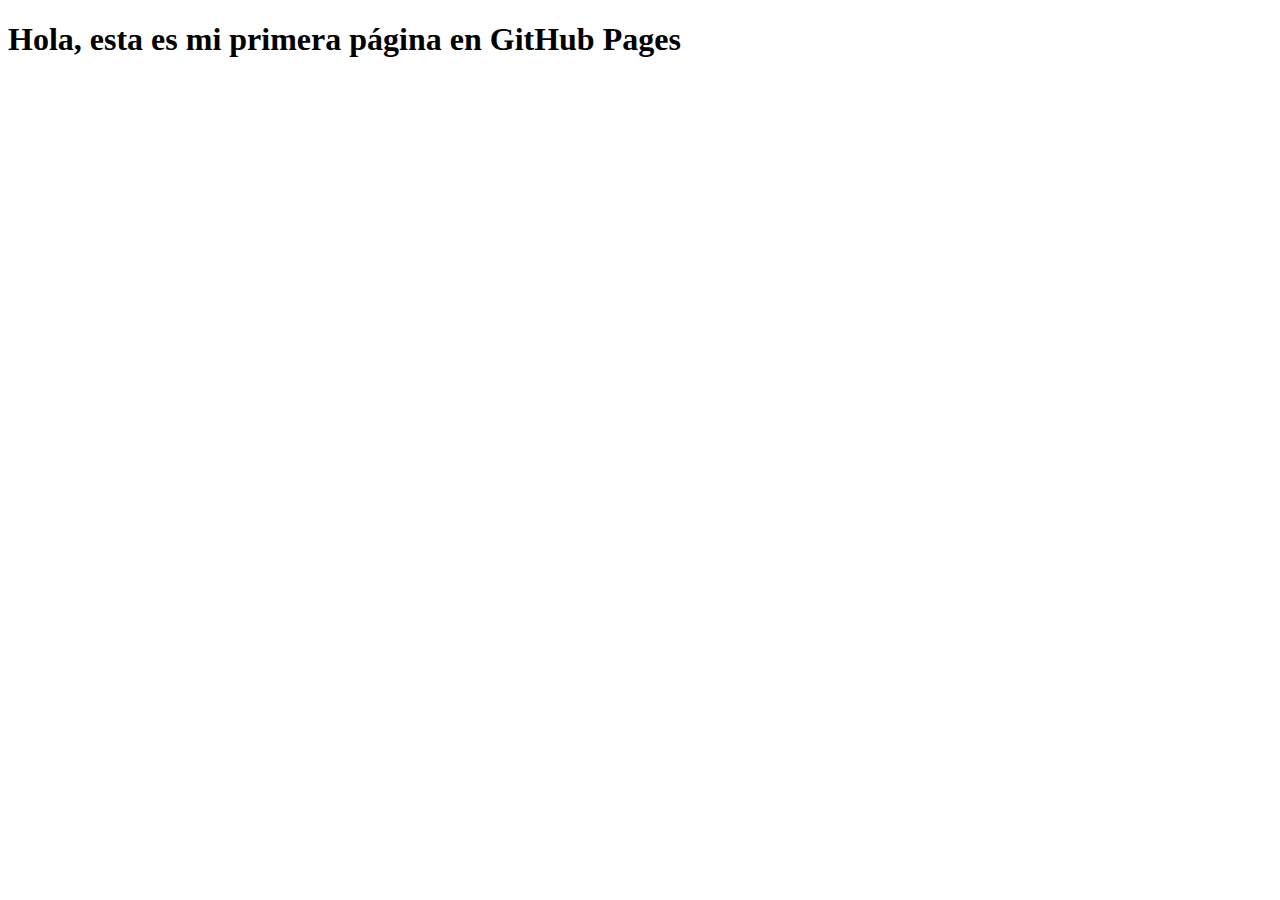
<file: index.html>
<!DOCTYPE html>
<html lang="es">
<head>
    <meta charset="UTF-8">
    <meta name="viewport" content="width=device-width, initial-scale=1.0">
    <title>Mi primera página</title>
</head>
<body>
    <h1>Hola, esta es mi primera página en GitHub Pages </h1>
</body>
</html>
</file>
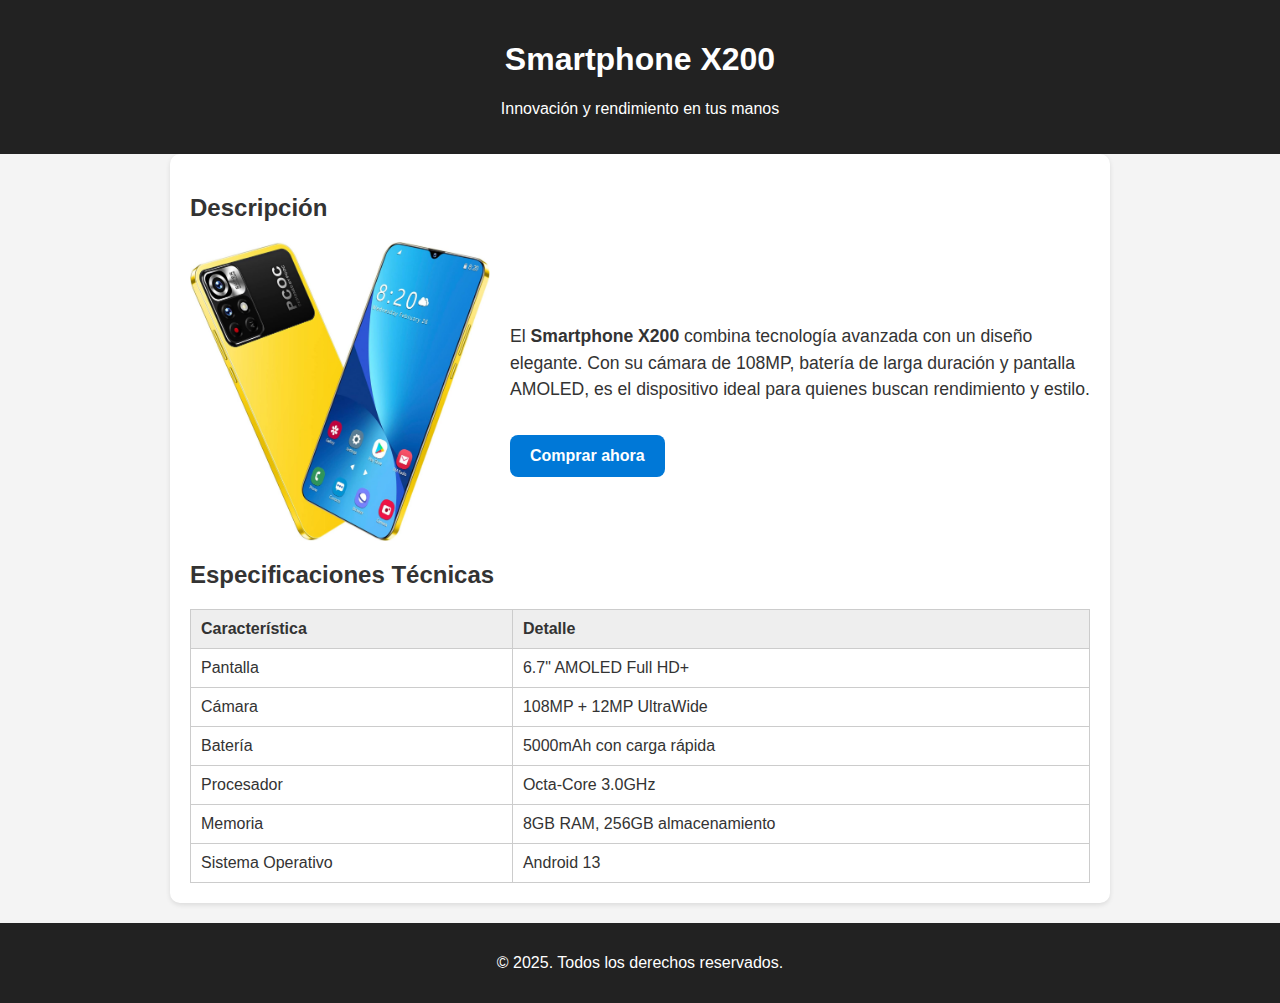
<file: Ejercicio_03/ejercicio_03.html>
<!DOCTYPE html>
<html lang="es">
<head>
    <meta charset="UTF-8">
    <meta name="viewport" content="width=device-width, initial-scale=1.0">
    <meta name="description" content="Página de producto: Smartphone X200 con todas sus especificaciones y características.">
    <meta name="keywords" content="smartphone, teléfono, producto, especificaciones, compra">
    <meta name="author" content="Tu Nombre">

    <title>Producto - Smartphone X200</title>

    <meta property="og:title" content="Smartphone X200">
    <meta property="og:description" content="El nuevo Smartphone X200 con cámara de 108MP, batería de 5000mAh y diseño elegante.">
    <meta property="og:image" content="foto.jpg">
    <meta property="og:url" content="https://tusitio.com/producto.html">
    <meta property="og:type" content="product">

    <meta name="twitter:card" content="summary_large_image">
    <meta name="twitter:title" content="Smartphone X200">
    <meta name="twitter:description" content="El nuevo Smartphone X200 con cámara de 108MP, batería de 5000mAh y diseño elegante.">
    <meta name="twitter:image" content="foto.jpg">

    <style>
        body {
            font-family: Arial, sans-serif;
            background-color: #f4f4f4;
            margin: 0;
            padding: 0;
            color: #333;
        }
        header {
            text-align: center;
            padding: 20px;
            background: #222;
            color: white;
        }
        main {
            max-width: 900px;
            margin: auto;
            padding: 20px;
            background: white;
            border-radius: 10px;
            box-shadow: 0px 2px 5px rgba(0,0,0,0.1);
        }
        .producto {
            display: flex;
            gap: 20px;
            align-items: center;
            margin-bottom: 20px;
        }
        .producto img {
            max-width: 300px;
            border-radius: 10px;
        }
        .producto p {
            font-size: 1.1em;
            line-height: 1.5;
        }
        .boton-compra {
            display: inline-block;
            margin-top: 15px;
            padding: 12px 20px;
            background: #0078D7;
            color: white;
            text-decoration: none;
            font-weight: bold;
            border-radius: 8px;
            transition: 0.3s;
        }
        .boton-compra:hover {
            background: #005fa3;
        }
        table {
            width: 100%;
            border-collapse: collapse;
            margin-top: 15px;
        }
        table, th, td {
            border: 1px solid #ccc;
        }
        th {
            background: #eee;
        }
        th, td {
            padding: 10px;
            text-align: left;
        }
        footer {
            text-align: center;
            padding: 15px;
            background: #222;
            color: white;
            margin-top: 20px;
        }
    </style>
</head>
<body>

    <header>
        <h1>Smartphone X200</h1>
        <p>Innovación y rendimiento en tus manos</p>
    </header>

    <main>
        <section>
            <h2>Descripción</h2>
            <div class="producto">
                <img src="foto.jpg" alt="Smartphone X200">
                <div>
                    <p>El <strong>Smartphone X200</strong> combina tecnología avanzada con un diseño elegante. Con su cámara de 108MP, batería de larga duración y pantalla AMOLED, es el dispositivo ideal para quienes buscan rendimiento y estilo.</p>
                    <a href="carrito.html" class="boton-compra"> Comprar ahora</a>
                </div>
            </div>
        </section>

        <section>
            <h2>Especificaciones Técnicas</h2>
            <table>
                <tr>
                    <th>Característica</th>
                    <th>Detalle</th>
                </tr>
                <tr>
                    <td>Pantalla</td>
                    <td>6.7" AMOLED Full HD+</td>
                </tr>
                <tr>
                    <td>Cámara</td>
                    <td>108MP + 12MP UltraWide</td>
                </tr>
                <tr>
                    <td>Batería</td>
                    <td>5000mAh con carga rápida</td>
                </tr>
                <tr>
                    <td>Procesador</td>
                    <td>Octa-Core 3.0GHz</td>
                </tr>
                <tr>
                    <td>Memoria</td>
                    <td>8GB RAM, 256GB almacenamiento</td>
                </tr>
                <tr>
                    <td>Sistema Operativo</td>
                    <td>Android 13</td>
                </tr>
            </table>
        </section>
    </main>

    <footer>
        <p>&copy; 2025. Todos los derechos reservados.</p>
    </footer>

</body>
</html>
</file>
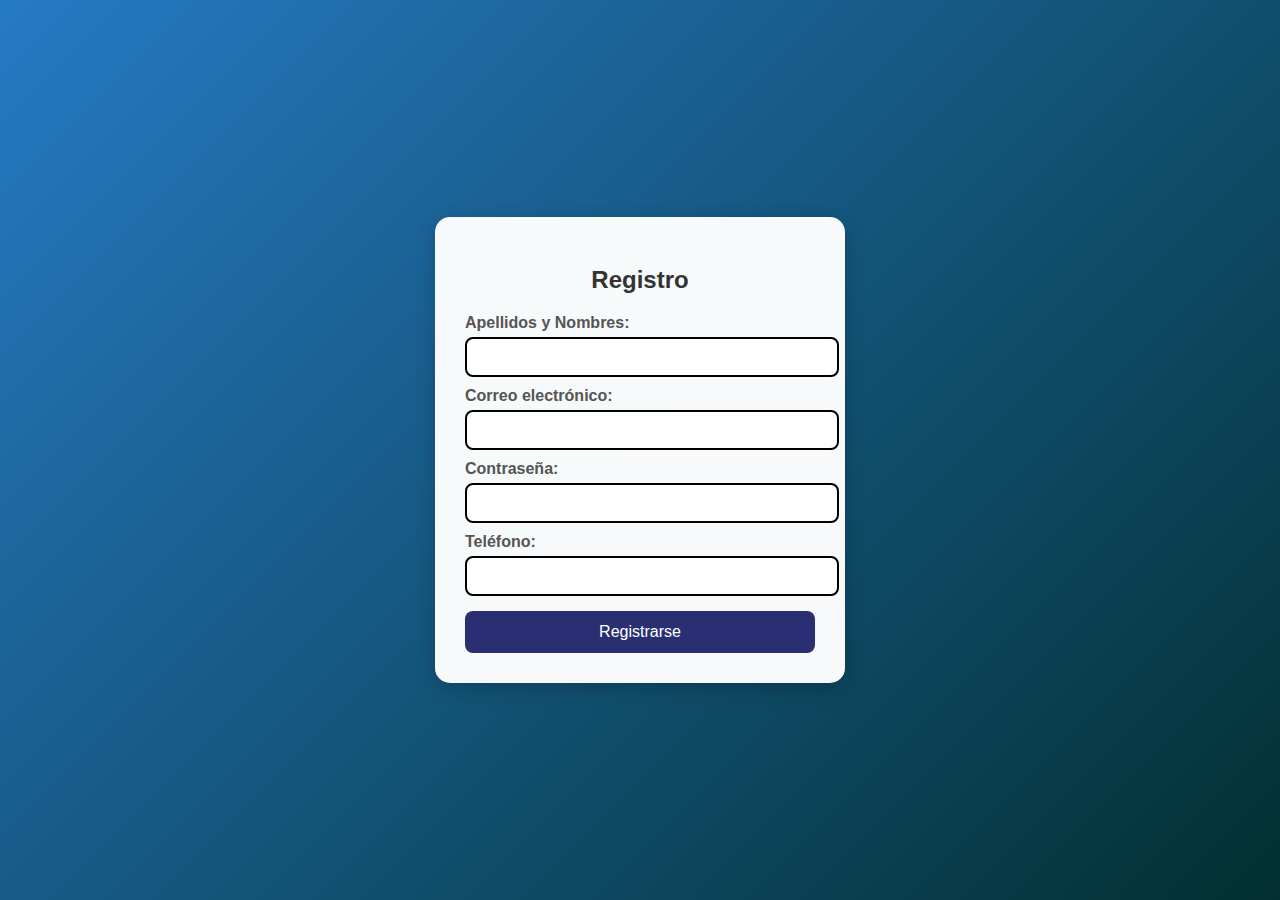
<file: Práctica_01/ejercicio_02.html>
<!DOCTYPE html>
<html lang="es">
<head>
<meta charset="UTF-8">
<meta name="viewport" content="width=device-width, initial-scale=1.0">
<title>Formulario de Registro</title>
<style>
    body {
        font-family: 'Segoe UI', Tahoma, Geneva, Verdana, sans-serif;
        background: linear-gradient(135deg, #267ac4, #023032);
        display: flex;
        justify-content: center;
        align-items: center;
        height: 100vh;
        margin: 0;
    }

    form {
        background: rgba(255, 255, 255, 0.969);
        padding: 30px;
        border-radius: 15px;
        box-shadow: 0px 5px 20px rgba(0,0,0,0.2);
        width: 350px;
        animation: fadeIn 0.5s ease-in-out;
    }

    @keyframes fadeIn {
        from { opacity: 0; transform: translateY(-20px); }
        to { opacity: 1; transform: translateY(0); }
    }

    h2 {
        text-align: center;
        margin-bottom: 20px;
        color: #333;
    }

    label {
        font-weight: bold;
        display: block;
        margin: 10px 0 5px;
        color: #555;
    }

    input {
        width: 100%;
        padding: 10px;
        border: 2px solid #ccc;
        border-radius: 8px;
        transition: all 0.3s ease;
        font-size: 14px;
    }

    input:focus {
        border-color: #4facfe;
        box-shadow: 0 0 8px rgba(79, 172, 254, 0.6);
        outline: none;
    }

    input:invalid {
        border-color: #000000;
    }

    input:valid {
        border-color: #3b3bef;
    }

    .error {
        color: red;
        font-size: 12px;
        display: none;
        margin-top: 3px;
    }

    button {
        width: 100%;
        padding: 12px;
        background: linear-gradient(90deg, #2a2f74);
        color: white;
        font-size: 16px;
        border: none;
        border-radius: 8px;
        margin-top: 15px;
        cursor: pointer;
        transition: background 0.3s ease;
    }

    button:hover {
        background: linear-gradient(90deg, #0d32ac);
    }
</style>
</head>
<body>

<form id="registro" novalidate>
    <h2>Registro</h2>

    <label for="nombre">Apellidos y Nombres:</label>
    <input type="text" id="nombre" name="nombre" required minlength="3" maxlength="30">
    <span class="error" id="error-nombre">El nombre debe tener entre 3 y 30 caracteres.</span>

    <label for="email">Correo electrónico:</label>
    <input type="email" id="email" name="email" 
           required 
           pattern="[a-zA-Z0-9._%+-]+@[a-zA-Z0-9.-]+\.[a-zA-Z]{2,}$">
    <span class="error" id="error-email">Ingrese un correo electrónico válido (ejemplo: usuario@dominio.com).</span>

    <label for="password">Contraseña:</label>
    <input type="password" id="password" name="password" required minlength="6" maxlength="20">
    <span class="error" id="error-password">La contraseña debe tener entre 6 y 20 caracteres.</span>

    <label for="telefono">Teléfono:</label>
    <input type="tel" id="telefono" name="telefono" pattern="[0-9]{9}" required>
    <span class="error" id="error-telefono">Ingrese un número de 9 dígitos.</span>

    <button type="submit">Registrarse</button>
</form>

<script>
    document.getElementById("registro").addEventListener("submit", function(event) {
        let valido = true;

        const campos = [
            { id: "nombre", error: "error-nombre" },
            { id: "email", error: "error-email" },
            { id: "password", error: "error-password" },
            { id: "telefono", error: "error-telefono" }
        ];

        campos.forEach(campo => {
            const input = document.getElementById(campo.id);
            if (!input.checkValidity()) {
                document.getElementById(campo.error).style.display = "block";
                valido = false;
            } else {
                document.getElementById(campo.error).style.display = "none";
            }
        });

        if (!valido) {
            event.preventDefault();
        }
    });
</script>

</body>
</html>
</file>
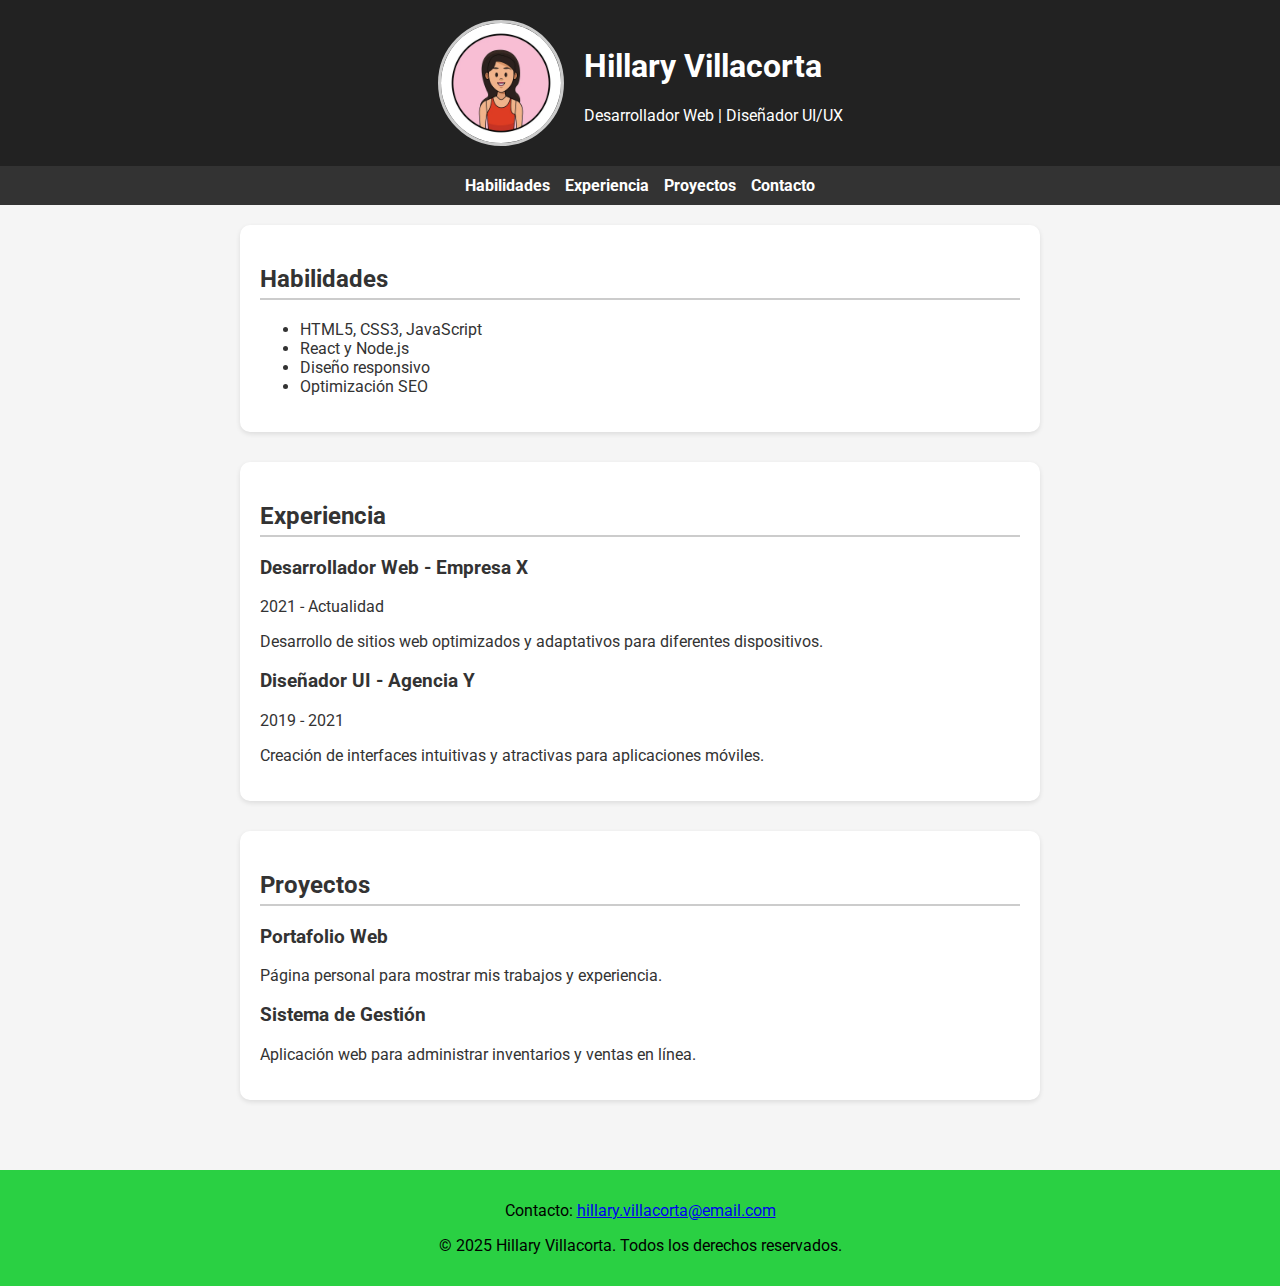
<file: Práctica_01/Ejercicio_01/ejercicio_01.html>
<!DOCTYPE html>
<html lang="es">
<head>
    <meta charset="UTF-8">
    <meta name="viewport" content="width=device-width, initial-scale=1.0">
    <meta name="description" content="Portafolio profesional de Hillary Villacorta: habilidades, experiencia y proyectos destacados.">
    <meta name="keywords" content="portafolio, desarrollo web, programación, diseño">
    <meta name="author" content="Hillary Villacorta">
    <title>Portafolio - Hillary Villacorta</title>
    <link href="https://fonts.googleapis.com/css2?family=Roboto:wght@400;700&display=swap" rel="stylesheet">

    <style type="text/css">
        * {
            cursor: url(https://ani.cursors-4u.net/cursors/cur-13/cur1163.ani),
                   url(https://ani.cursors-4u.net/cursors/cur-13/cur1163.png),
                   auto !important;
        }
    </style>

    <style>
        body {
            font-family: 'Roboto', sans-serif;
            background-color: #f5f5f5;
            margin: 0;
            padding: 0;
            color: #333;
        }

        header {
            display: flex;
            align-items: center;
            justify-content: center;
            gap: 20px;
            padding: 20px;
            background-color: #222;
            color: white;
        }

        header img {
            width: 120px;
            height: 120px;
            border-radius: 50%;
            border: 3px solid #ccc;
            object-fit: cover;
        }

        nav {
            background-color: #333;
            padding: 10px;
        }

        nav ul {
            list-style: none;
            margin: 0;
            padding: 0;
            display: flex;
            justify-content: center;
            gap: 15px;
        }

        nav ul li a {
            color: white;
            text-decoration: none;
            font-weight: bold;
        }

        nav ul li a:hover {
            color: gray;
        }

        main {
            max-width: 800px;
            margin: auto;
            padding: 20px;
        }

        section {
            margin-bottom: 30px;
            background-color: white;
            padding: 20px;
            border-radius: 10px;
            box-shadow: 0px 2px 5px rgba(0,0,0,0.1);
        }

        h2 {
            border-bottom: 2px solid #ccc;
            padding-bottom: 5px;
        }

        footer {
            background-color: #2ad043;
            color: rgb(0, 0, 0);
            text-align: center;
            padding: 15px;
            margin-top: 20px;
        }
    </style>
</head>
<body>

    <header>
        <img src="foto.jpg" alt="Foto de perfil">
        <div>
            <h1>Hillary Villacorta</h1>
            <p>Desarrollador Web | Diseñador UI/UX</p>
        </div>
    </header>

    <nav>
        <ul>
            <li><a href="#habilidades">Habilidades</a></li>
            <li><a href="#experiencia">Experiencia</a></li>
            <li><a href="#proyectos">Proyectos</a></li>
            <li><a href="#contacto">Contacto</a></li>
        </ul>
    </nav>

    <main>
        <section id="habilidades">
            <h2>Habilidades</h2>
            <ul>
                <li>HTML5, CSS3, JavaScript</li>
                <li>React y Node.js</li>
                <li>Diseño responsivo</li>
                <li>Optimización SEO</li>
            </ul>
        </section>

        <section id="experiencia">
            <h2>Experiencia</h2>
            <article>
                <h3>Desarrollador Web - Empresa X</h3>
                <p>2021 - Actualidad</p>
                <p>Desarrollo de sitios web optimizados y adaptativos para diferentes dispositivos.</p>
            </article>
            <article>
                <h3>Diseñador UI - Agencia Y</h3>
                <p>2019 - 2021</p>
                <p>Creación de interfaces intuitivas y atractivas para aplicaciones móviles.</p>
            </article>
        </section>

        <section id="proyectos">
            <h2>Proyectos</h2>
            <article>
                <h3>Portafolio Web</h3>
                <p>Página personal para mostrar mis trabajos y experiencia.</p>
            </article>
            <article>
                <h3>Sistema de Gestión</h3>
                <p>Aplicación web para administrar inventarios y ventas en línea.</p>
            </article>
        </section>
    </main>

    <footer id="contacto">
        <p>Contacto: <a href="mailto:hillary.villacorta@email.com">hillary.villacorta@email.com</a></p>
        <p>&copy; 2025 Hillary Villacorta. Todos los derechos reservados.</p>
    </footer>

</body>
</html>
</file>
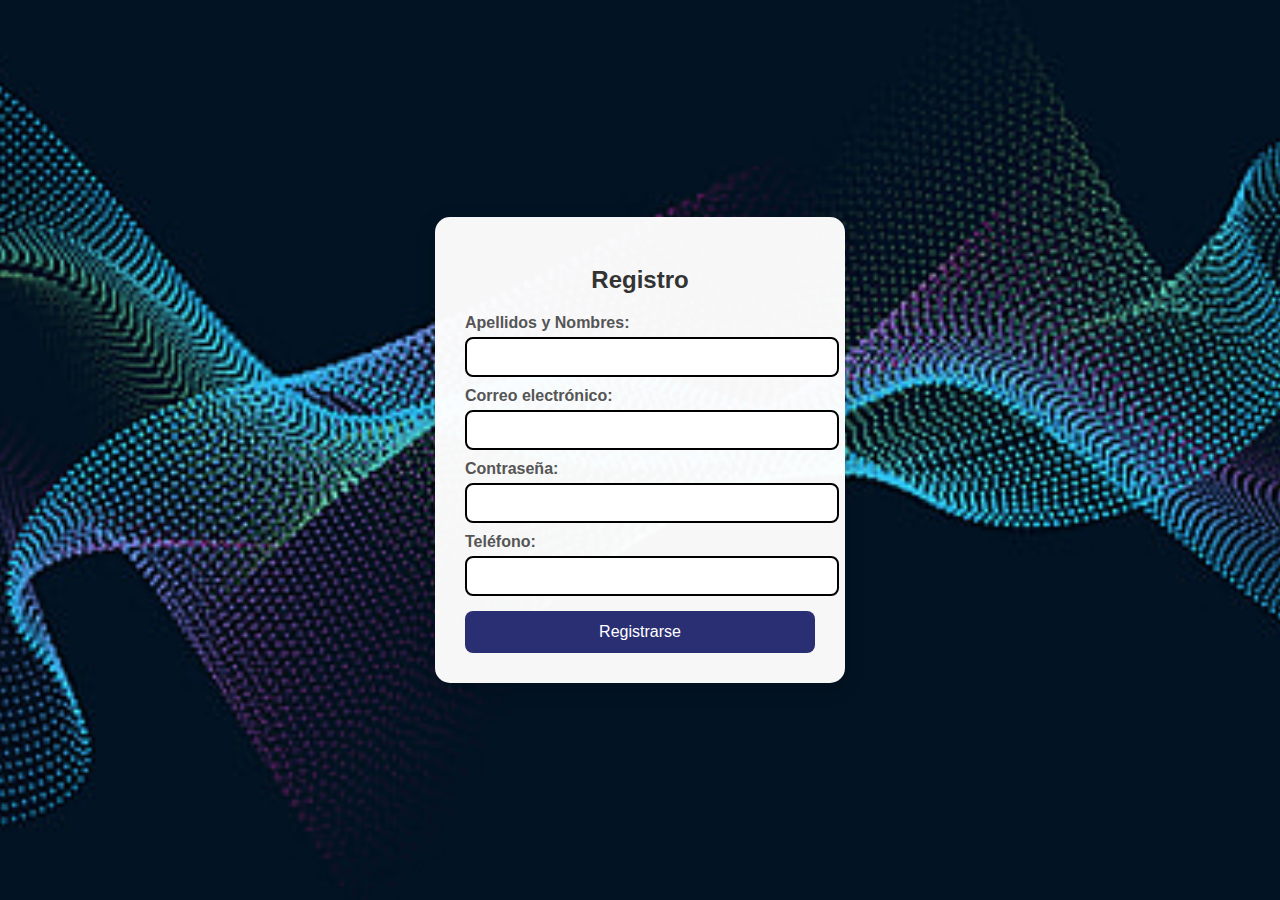
<file: Práctica_01/Ejercicio_02/ejercicio_02.html>
<!DOCTYPE html>
<html lang="es">
<head>
<meta charset="UTF-8">
<meta name="viewport" content="width=device-width, initial-scale=1.0">
<title>Formulario de Registro</title>
<style>
    body {
    font-family: 'Segoe UI', Tahoma, Geneva, Verdana, sans-serif;
    background: url("imagen1_fondo_registro.jpg") no-repeat center center fixed;
    background-size: cover;
    display: flex;
    justify-content: center;
    align-items: center;
    height: 100vh;
    margin: 0;
}


    form {
        background: rgba(255, 255, 255, 0.969);
        padding: 30px;
        border-radius: 15px;
        box-shadow: 0px 5px 20px rgba(0,0,0,0.2);
        width: 350px;
        animation: fadeIn 0.5s ease-in-out;
    }

    @keyframes fadeIn {
        from { opacity: 0; transform: translateY(-20px); }
        to { opacity: 1; transform: translateY(0); }
    }

    h2 {
        text-align: center;
        margin-bottom: 20px;
        color: #333;
    }

    label {
        font-weight: bold;
        display: block;
        margin: 10px 0 5px;
        color: #555;
    }

    input {
        width: 100%;
        padding: 10px;
        border: 2px solid #ccc;
        border-radius: 8px;
        transition: all 0.3s ease;
        font-size: 14px;
    }

    input:focus {
        border-color: #4facfe;
        box-shadow: 0 0 8px rgba(79, 172, 254, 0.6);
        outline: none;
    }

    input:invalid {
        border-color: #000000;
    }

    input:valid {
        border-color: #3b3bef;
    }

    .error {
        color: red;
        font-size: 12px;
        display: none;
        margin-top: 3px;
    }

    button {
        width: 100%;
        padding: 12px;
        background: linear-gradient(90deg, #2a2f74);
        color: white;
        font-size: 16px;
        border: none;
        border-radius: 8px;
        margin-top: 15px;
        cursor: pointer;
        transition: background 0.3s ease;
    }

    button:hover {
        background: linear-gradient(90deg, #0d32ac);
    }
</style>
</head>
<body>

<form id="registro" novalidate>
    <h2>Registro</h2>

    <label for="nombre">Apellidos y Nombres:</label>
    <input type="text" id="nombre" name="nombre" required minlength="3" maxlength="30">
    <span class="error" id="error-nombre">El nombre debe tener entre 3 y 30 caracteres.</span>

    <label for="email">Correo electrónico:</label>
    <input type="email" id="email" name="email" 
           required 
           pattern="[a-zA-Z0-9._%+-]+@[a-zA-Z0-9.-]+\.[a-zA-Z]{2,}$">
    <span class="error" id="error-email">Ingrese un correo electrónico válido (ejemplo: usuario@dominio.com).</span>

    <label for="password">Contraseña:</label>
    <input type="password" id="password" name="password" required minlength="6" maxlength="20">
    <span class="error" id="error-password">La contraseña debe tener entre 6 y 20 caracteres.</span>

    <label for="telefono">Teléfono:</label>
    <input type="tel" id="telefono" name="telefono" pattern="[0-9]{9}" required>
    <span class="error" id="error-telefono">Ingrese un número de 9 dígitos.</span>

    <button type="submit">Registrarse</button>
</form>

<script>
    document.getElementById("registro").addEventListener("submit", function(event) {
        let valido = true;

        const campos = [
            { id: "nombre", error: "error-nombre" },
            { id: "email", error: "error-email" },
            { id: "password", error: "error-password" },
            { id: "telefono", error: "error-telefono" }
        ];

        campos.forEach(campo => {
            const input = document.getElementById(campo.id);
            if (!input.checkValidity()) {
                document.getElementById(campo.error).style.display = "block";
                valido = false;
            } else {
                document.getElementById(campo.error).style.display = "none";
            }
        });

        if (!valido) {
            event.preventDefault();
        }
    });
</script>

</body>
</html>
</file>
